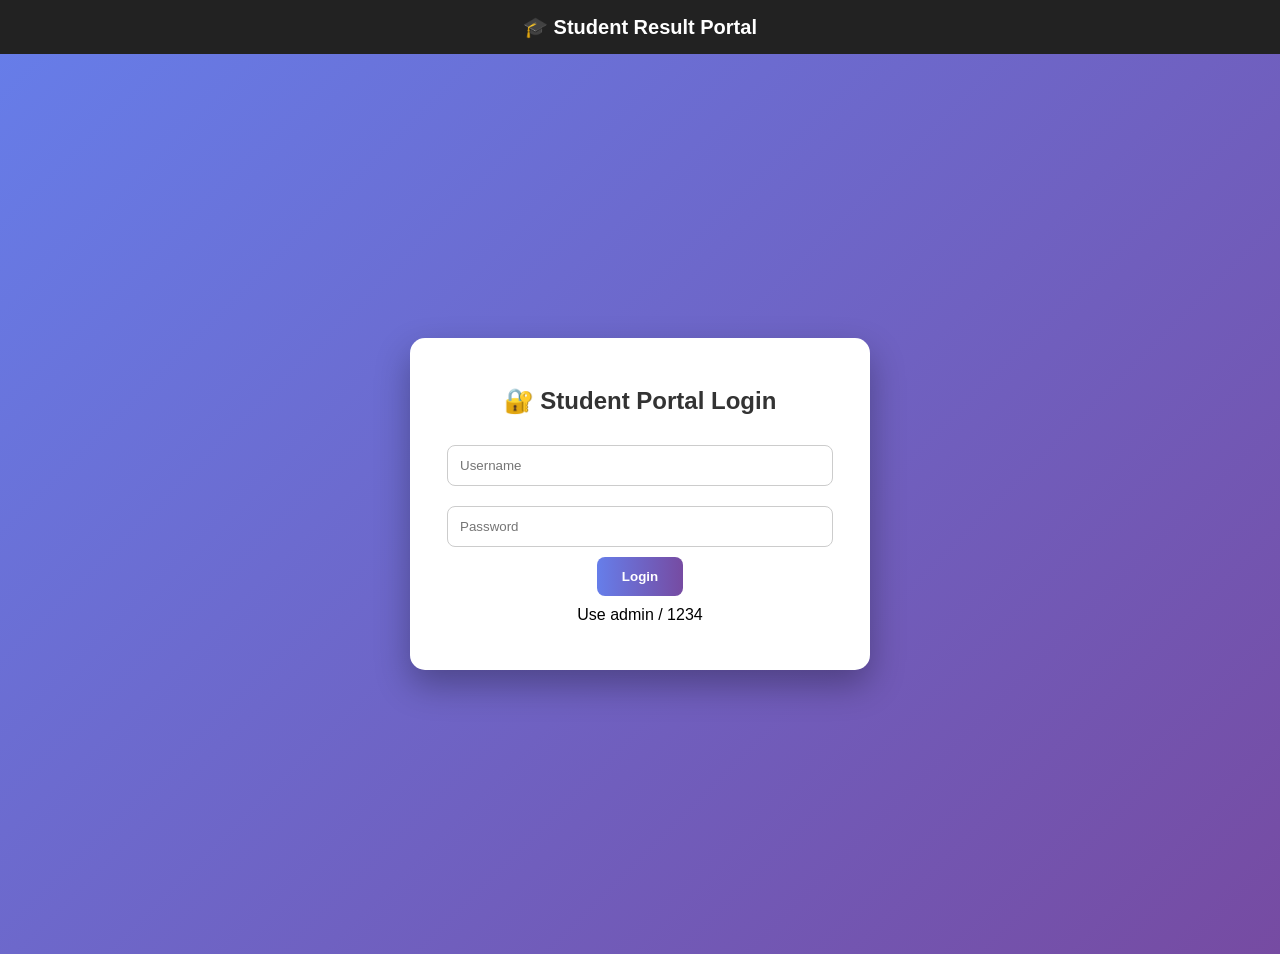
<file: public/index.html>
<!DOCTYPE html>
<html>
<head>
    <title>Login</title>
    <link rel="stylesheet" href="style.css">
</head>
<body>

<div class="navbar">
    🎓 Student Result Portal
</div>

<div class="container">
    <div class="card">
        <h2>🔐 Student Portal Login</h2>

        <input type="text" id="username" placeholder="Username">
        <input type="password" id="password" placeholder="Password">

        <button onclick="login()">Login</button>

        <p style="margin-top:10px;">Use admin / 1234</p>
        <p id="error" style="color:red;"></p>
    </div>
</div>

<script src="script.js"></script>
</body>
</html>
</file>
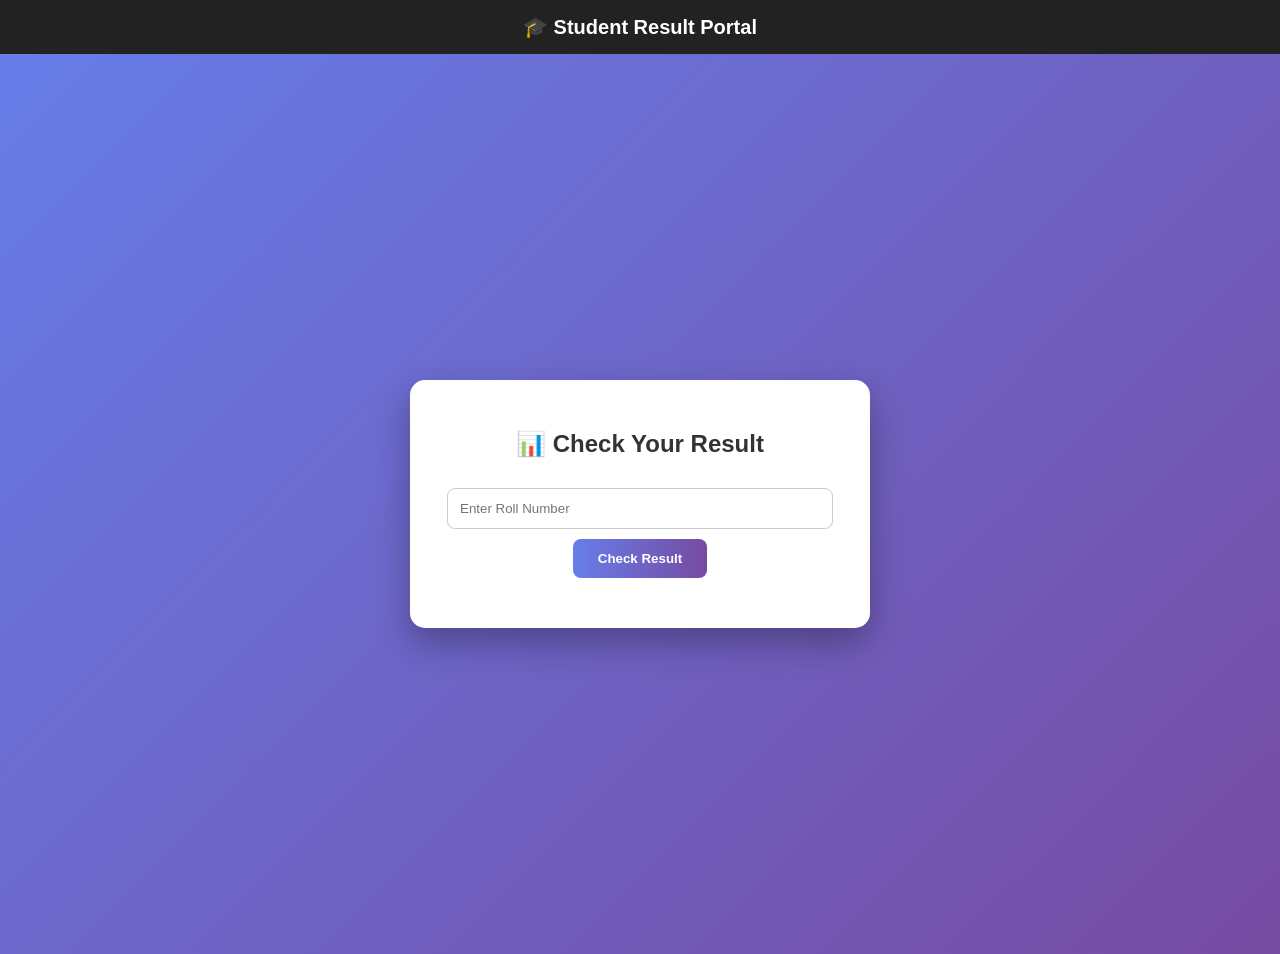
<file: public/dashboard.html>
<!DOCTYPE html>
<html>
<head>
    <title>Student Dashboard</title>
    <link rel="stylesheet" href="style.css">
</head>
<body>

<div class="navbar">
    🎓 Student Result Portal
</div>

<div class="container">
    <div class="card">
        <h2>📊 Check Your Result</h2>

        <input type="text" id="roll" placeholder="Enter Roll Number">
        <button onclick="getResult()">Check Result</button>

        <div id="resultBox"></div>
    </div>
</div>

<script src="script.js"></script>
</body>
</html>
</file>
<file: public/style.css>
.navbar {
    background: #222;
    color: white;
    padding: 15px;
    text-align: center;
    font-size: 20px;
    font-weight: bold;
}
body {
    margin: 0;
    font-family: 'Segoe UI', sans-serif;
    background: linear-gradient(135deg, #667eea, #764ba2);
}

.container {
    height: 100vh;
    display: flex;
    justify-content: center;
    align-items: center;
}

.card {
    background: white;
    padding: 30px;
    border-radius: 15px;
    width: 400px;
    text-align: center;
    box-shadow: 0 15px 35px rgba(0,0,0,0.3);
}

h2 {
    margin-bottom: 20px;
    color: #333;
}

input {
    width: 90%;
    padding: 12px;
    margin: 10px 0;
    border-radius: 8px;
    border: 1px solid #ccc;
    outline: none;
}

input:focus {
    border-color: #667eea;
}

button {
    padding: 12px 25px;
    background: linear-gradient(to right, #667eea, #764ba2);
    color: white;
    border: none;
    border-radius: 8px;
    cursor: pointer;
    font-weight: bold;
}

button:hover {
    opacity: 0.9;
}

table {
    margin-top: 20px;
    border-collapse: collapse;
    width: 100%;
}

table, th, td {
    border: 1px solid #ddd;
}

th {
    background: #667eea;
    color: white;
    padding: 10px;
}

td {
    padding: 10px;
}

#resultBox {
    margin-top: 20px;
}
</file>
